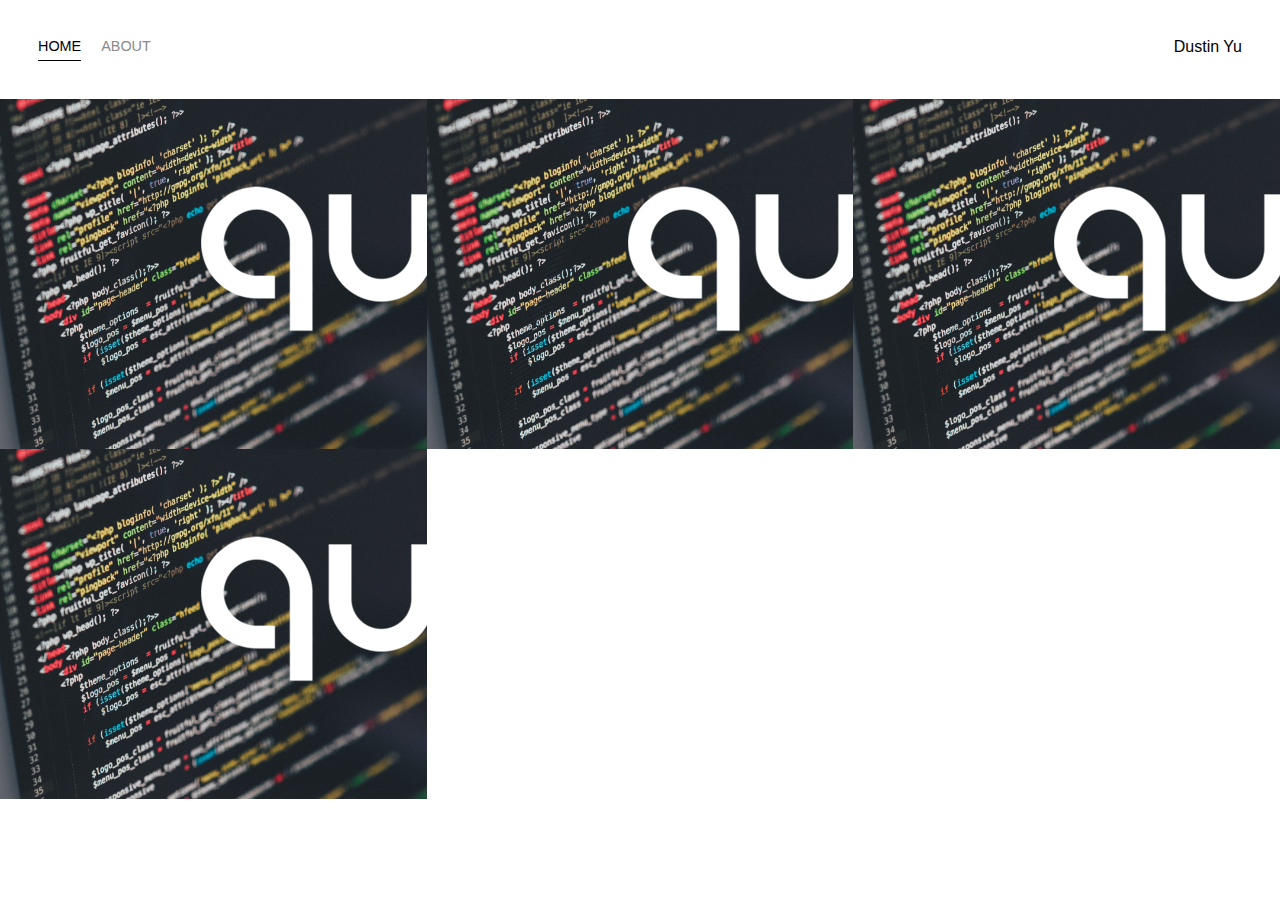
<file: Portfolio-Website-Project/index.html>
<!DOCTYPE html>
<html lang="en">
<head>
    <meta charset="UTF-8">
    <title>Welcome</title>
    <link rel="preconnect" href="https://fonts.googleapis.com">
<link rel="preconnect" href="https://fonts.gstatic.com" crossorigin>
<link href="https://fonts.googleapis.com/css2?family=Noto+Sans+JP:wght@100&display=swap" rel="stylesheet">
    <link rel="stylesheet" href="styles.css">

</head>
<body>
    <div class="container">
        <div class="nav-wrapper">
            <div class="left-side">
                <div class="nav-link-wr active-nav-link">
                    <a href="index.html">Home</a>
                </div>
                <div class="nav-link-wr">
                    <a href="about.html">About</a>
                </div>
            </div>
            
            <div class="right-side">
                <div class="name">
                    <div>Dustin Yu</div>
                </div>
            </div>
        </div>

        <div class = "content-wrapper">
            <div class="portfolio-items-wrapper">

                <div class="portfolio-item-wrapper">
                    <div class = "portfolio-img-background" style = "background-image:url(images/codingimage.jpg)">
                        <div class = "img-text-wrapper">
                            <div class = "logo-wrapper">
                               <img src="images/logos/quip.png"> 
                            </div>

                            <div class= "subtitle">
                                Coming soon 0
                            </div>
                        </div>

                    </div>
                </div>
                <div class="portfolio-item-wrapper">
                    <div class = "portfolio-img-background" style = "background-image:url(images/codingimage.jpg)">
                        <div class = "img-text-wrapper">
                            <div class = "logo-wrapper">
                               <img src="images/logos/quip.png"> 
                            </div>

                            <div class= "subtitle">
                                Coming soon 1
                            </div>
                        </div>

                    </div>
                </div>
                <div class="portfolio-item-wrapper">
                    <div class = "portfolio-img-background" style = "background-image:url(images/codingimage.jpg)">
                        <div class = "img-text-wrapper">
                            <div class = "logo-wrapper">
                               <img src="images/logos/quip.png"> 
                            </div>

                            <div class= "subtitle">
                                Coming soon 3
                            </div>
                        </div>

                    </div>
                </div>
                <div class="portfolio-item-wrapper">
                    <div class = "portfolio-img-background" style = "background-image:url(images/codingimage.jpg)">
                        <div class = "img-text-wrapper">
                            <div class = "logo-wrapper">
                               <img src="images/logos/quip.png"> 
                            </div>

                            <div class= "subtitle">
                                Coming Soon 4
                            </div>
                        </div>

                    </div>
                </div>

            </div>
        </div>

    </div>
</body>
<script>
    const portfolioItems = document.querySelectorAll('.portfolio-item-wrapper')
    portfolioItems.forEach(portfolioItem => {
        portfolioItem.addEventListener('mouseover', () => {
            console.log(portfolioItem.childNodes[1].classList);
            portfolioItem.childNodes[1].classList.add('img-darken');
        })
        
        portfolioItem.addEventListener('mouseout', () => {
            portfolioItem.childNodes[1].classList.remove('img-darken');
        })
    }
     )
</script>
</html>
</file>
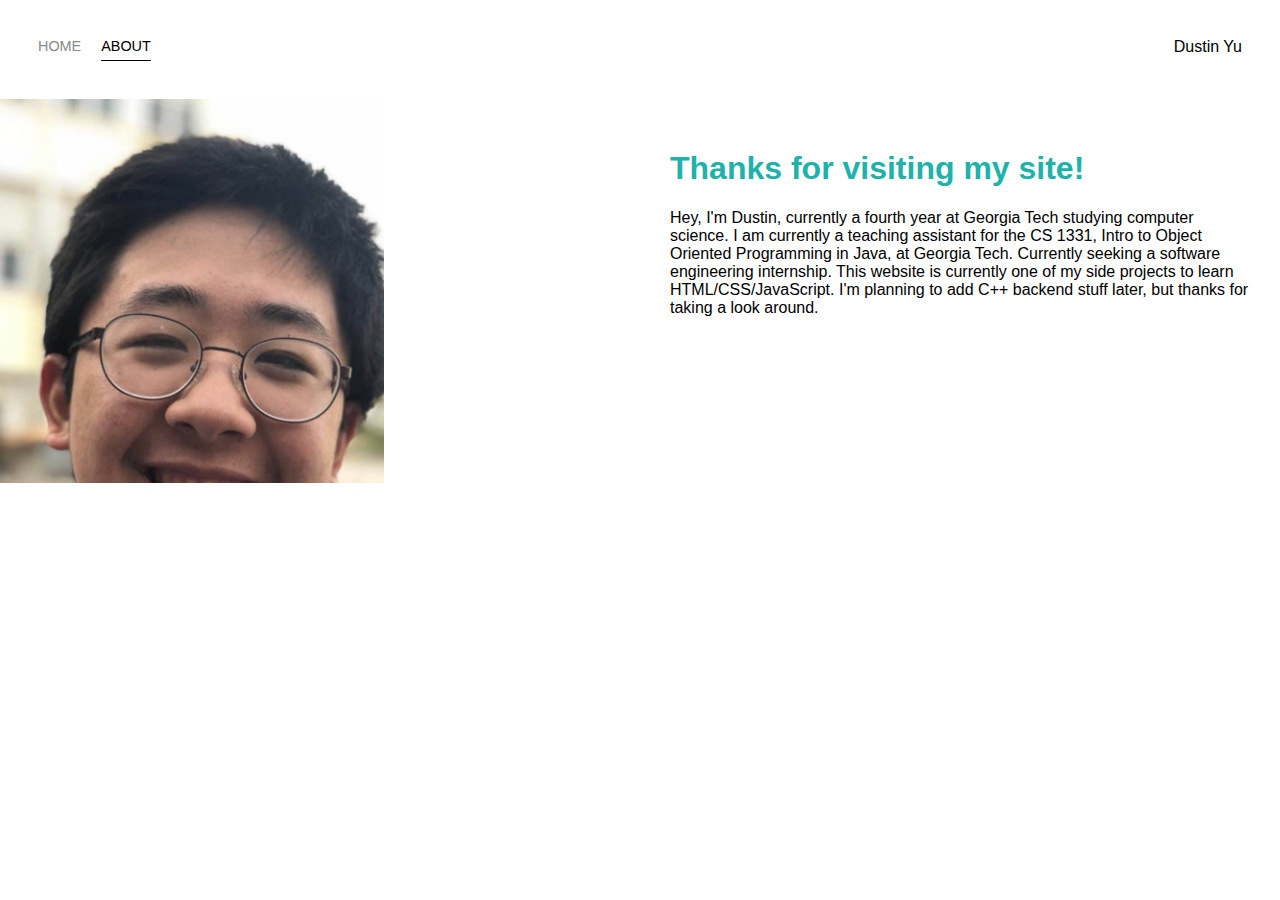
<file: Portfolio-Website-Project/about.html>
<!DOCTYPE html>
<html lang="en">
<head>
    <meta charset="UTF-8">
    <title>About</title>
    <link rel="preconnect" href="https://fonts.googleapis.com">
<link rel="preconnect" href="https://fonts.gstatic.com" crossorigin>
<link href="https://fonts.googleapis.com/css2?family=Noto+Sans+JP:wght@100&display=swap" rel="stylesheet">
    <link rel="stylesheet" href="styles.css">

</head>
<body>
    <div class="container">
        <div class="nav-wrapper">
            <div class="left-side">
                <div class="nav-link-wr">
                    <a href="index.html">Home</a>
                </div>
                <div class="nav-link-wr active-nav-link">
                    <a href="about.html">About</a>
                </div>
            </div>
            
            <div class="right-side">
                <div class="name">
                    <div>Dustin Yu</div>
                </div>
            </div>
        </div>

        <div class = "content-wrapper">
           <div class="two-column-wrapper">
               <div class="profile-image-wrapper">
                    <img src = "images/profile.jpg">
               </div>

               <div class="profile-content-wrapper">
                   <h1>Thanks for visiting my site!</h1>
                   <p>
                    Hey, I'm Dustin, currently a fourth year at Georgia Tech studying computer science. I am currently a teaching assistant for the CS 1331, Intro to Object Oriented Programming in Java, at Georgia Tech. Currently seeking a software engineering internship.
                    This website is currently one of my side projects to learn HTML/CSS/JavaScript. I'm planning to add C++ backend stuff later, but thanks for taking a look around. 
                   </p>
               </div>
           </div>
        </div>

    </div>
</body>

</html>
</file>
<file: Portfolio-Website-Project/styles.css>
/* Master Styles */
body {
    margin: 0px;
    font-family: "Nato Sans JP", sans-serif;
}

.container {
    display: grid;
    grid-template-columns: 1fr;
}

.nav-wrapper {
    display: flex;
    justify-content: space-between;
    padding: 38px;
}
.left-side {
    display: flex;
}
.nav-wrapper > .left-side > div {
    margin-right: 20px;
    font-size: 0.9em;
    text-transform: uppercase;
}

.nav-link-wr {
    height: 22px;
    border-bottom: 1px solid transparent;
    transition: border -bottom 0.5s;
}

.nav-link-wr a {
    color: #8a8a8a;
    text-decoration: none;
    transition: color 0.5s;

}

.nav-link-wr:hover {
    border-bottom: 1px solid black;

}

.nav-link-wr a:hover {
    color: black;
}

.active-nav-link {
    border-bottom: 1px solid black;
}

.active-nav-link a {
    color: black !important;
}

/* Portfolio styles */

.portfolio-items-wrapper {
    display: grid;
    grid-template-columns: 1fr 1fr 1fr;
}

.portfolio-item-wrapper {
    position: relative;
}

.portfolio-img-background {
    height: 350px;
    width: 100%;
    background-size: cover;
    background-position: center;
    background-repeat: no-repeat;
}

.img-text-wrapper {
    position: absolute;
    top: 0;
    display: flex;
    flex-direction: column;
    justify-content: center;
    align-items: center;
    height: 100%;
    text-align: center;
    padding-left: 100px;
    padding-right: 100px;
}

.logo-wrapper {
    width: 50%;
    margin-bottom: 20px;
}
.img-text-wrapper .subtitle {
    transition: 1s;
    color: transparent;
}

.img-text-wrapper:hover .subtitle {
    font-weight: 600;
    color: lightseagreen;
}

.img-darken {
    transition: 1s;
    filter: brightness(10%);
}

/*about*/

.two-column-wrapper {
    display: grid;
    grid-template-columns: 1fr 1fr;
}

.profile-image-wrapper img{
    width: 60%;
}

.profile-content-wrapper {
    padding: 30px;
}

.profile-content-wrapper h1 {
    color: lightseagreen;
}
</file>
